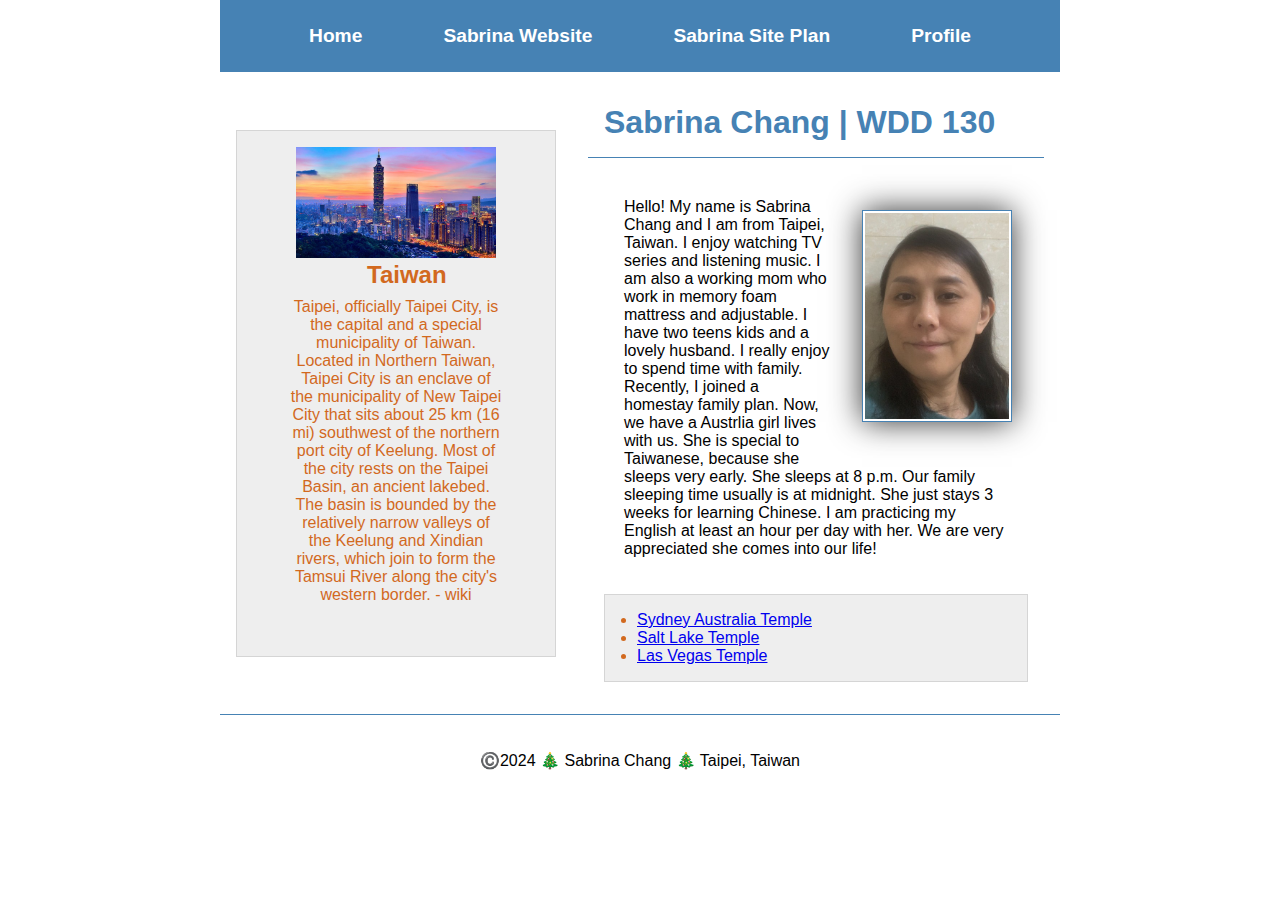
<file: index.html>
<!--22nd January 2024 -->
<!DOCTYPE html>
<html lang="en-US">
    <head>
        <meta charset="utf-8">
        <meta name="viewport" content="width=device-width, initial-scale=1.0">
        <title> Sabrina Chang | WDD 130 </title>
        <meta name="description" content="Sabrina Chang's BYU-Idaho WDD 130 course home page">
        <meta name="author" content="Sabrina Chang">

        <link rel="stylesheet" href="styles/styles.css">
        <link rel="preconnect" href="https://fonts.googleapis.com">
<link rel="preconnect" href="https://fonts.gstatic.com" crossorigin>
<link href="https://fonts.googleapis.com/css2?family=Roboto&display=swap" rel="stylesheet">
    </head>

    <body>
        <header>
            <nav>
                <a href="#">Home</a>
                <a href="wwr/">Sabrina Website</a>
                <a href="wwr/site-plan-sabrina.html">Sabrina Site Plan</a>
                <a href="www.linkedin.com/in/yahui-zhang-069589174">Profile</a>
            </nav>
        </header>
        <div class="grid">
            <main>
                <h1>Sabrina Chang | WDD 130</h1>
                <img src="images/profile.jpg" alt="Hello, My name is Sabrina Chang" width="200">
                <p>Hello! My name is Sabrina Chang and I am from Taipei, Taiwan.
                    I enjoy watching TV series and listening music.
                    I am also a working mom who work in memory foam mattress and adjustable.
                    I have two teens kids and a lovely husband.  I really enjoy to spend time with family.
                    Recently, I joined a homestay family plan.  Now, we have a Austrlia girl lives with us.
                    She is special to Taiwanese, because she sleeps very early.  She sleeps at 8 p.m.
                    Our family sleeping time usually is at midnight.  She just stays 3 weeks for learning Chinese.
                    I am practicing my English at least an hour per day with her.
                    We are very appreciated she comes into our life!
                </p>
                <ul class="box indent">
                    <li><a href="https://www.churchofjesuschrist.org/temples/details/sydney-australia-temple" target="_blank">Sydney Australia Temple</a></li>
                    <li><a href="https://www.churchofjesuschrist.org/temples/details/salt-lake-temple" target="_blank">Salt Lake Temple</a></li>
                    <li><a href="https://www.churchofjesuschrist.org/temples/details/las-vegas-nevada-temple" target="_blank">Las Vegas Temple</a></li>
                </ul>
            </main>
            <aside class="box">
                <h2>Taiwan</h2>
                <img src="images/Taipei.jpg" alt="Taipei, Taiwan">
                <p>Taipei, officially Taipei City, is the capital and a special municipality of Taiwan. Located in Northern Taiwan, Taipei City is an enclave of the municipality of New Taipei City that sits about 25 km (16 mi) southwest of the northern port city of Keelung. Most of the city rests on the Taipei Basin, an ancient lakebed. The basin is bounded by the relatively narrow valleys of the Keelung and Xindian rivers, which join to form the Tamsui River along the city's western border. - wiki</p>
            </aside>
        </div>
        <footer>
            <p>©️2024 🎄 Sabrina Chang 🎄 Taipei, Taiwan</p>
        </footer>
    </body>
</html>
</file>
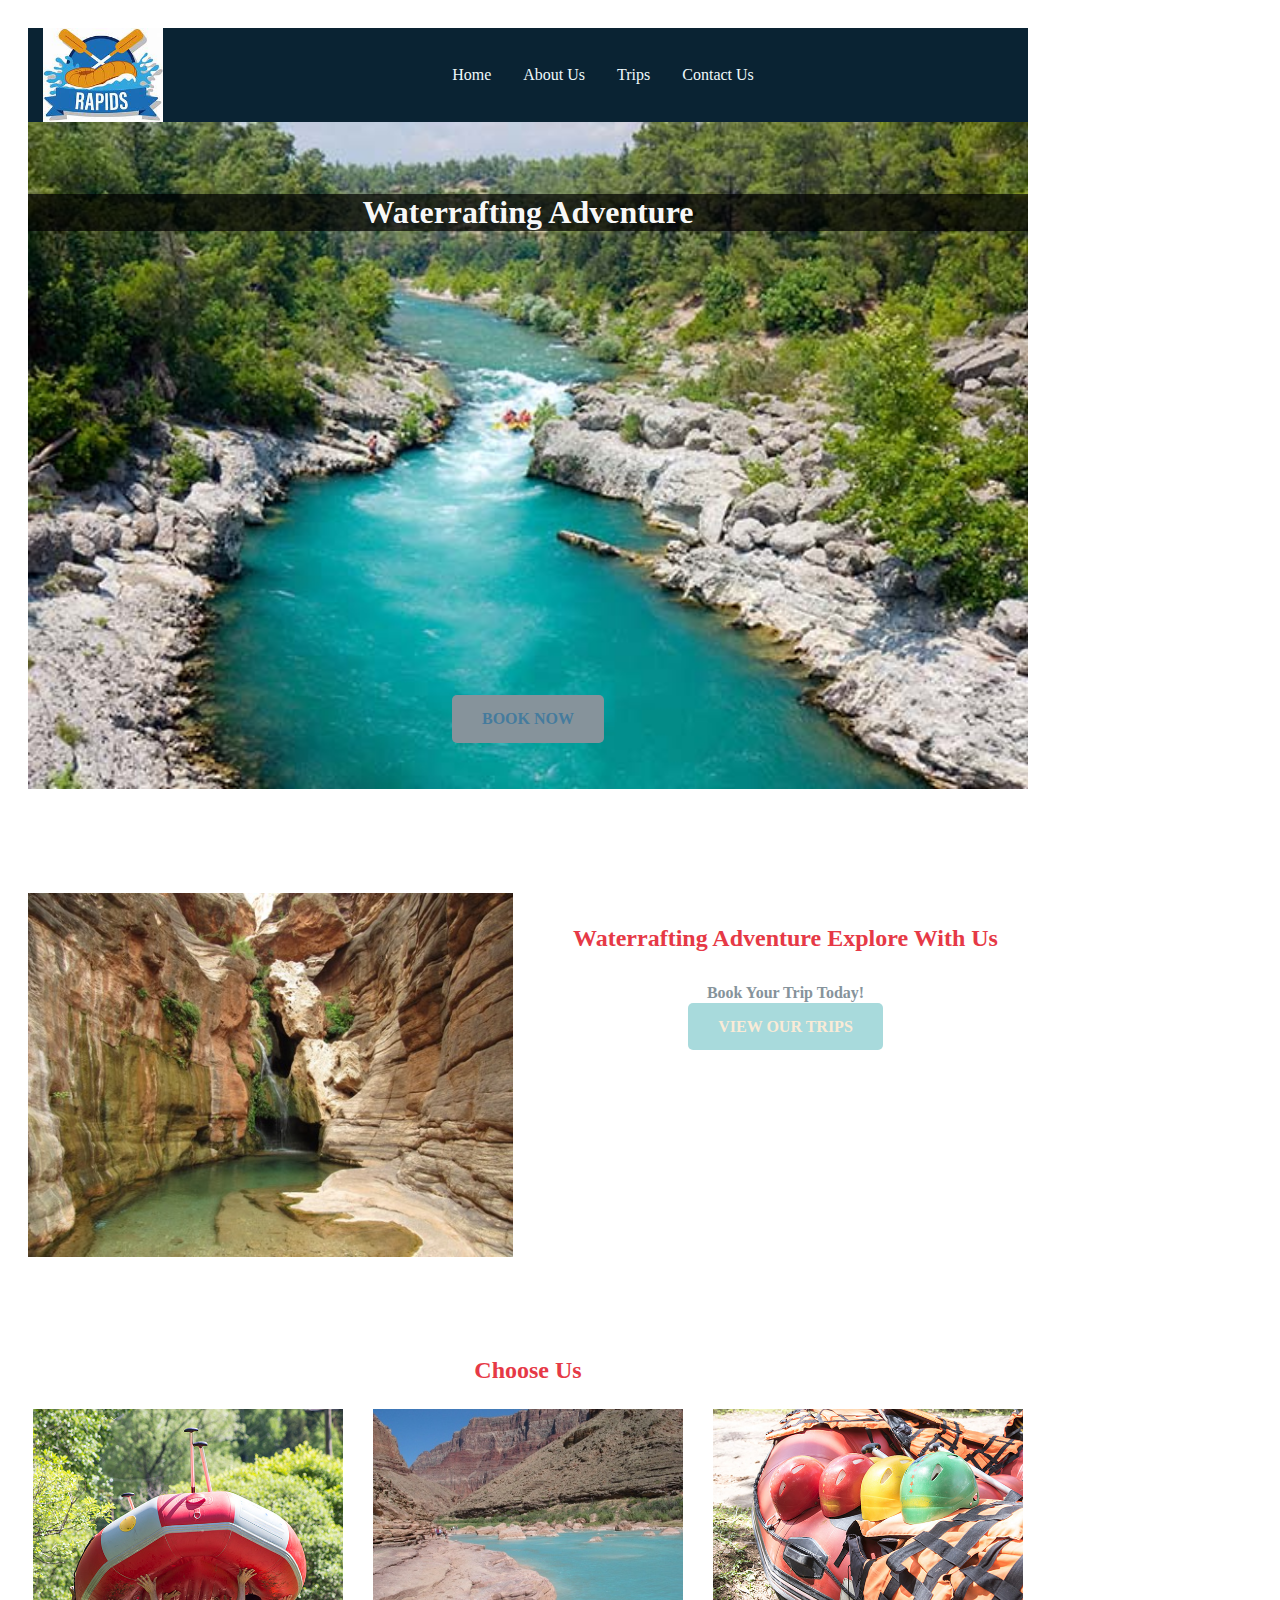
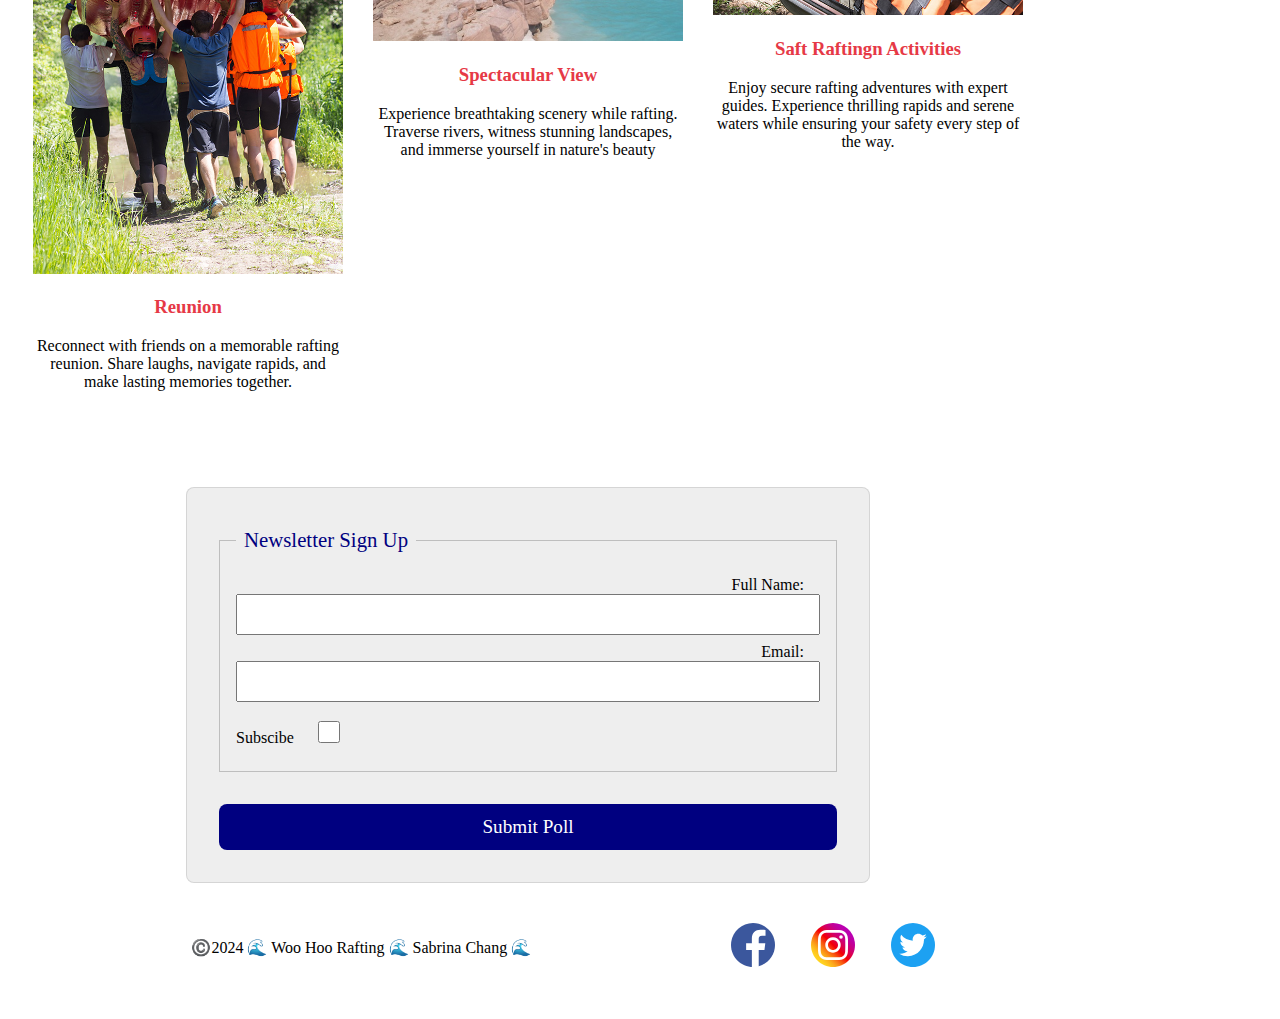
<file: wwr/index.html>
<!DOCTYPE html>
<html lang="en-US">
<head>
    <meta charset="UTF-8">
    <meta name="viewport" content="width=device-width, initial-scale=1.0">
    <title>Rafting Site Plan - Home page</title>
    <meta name="description" content="Waterrafting Adventure">
    <meta name="author" content="Sabrina Chang">
    <link rel="stylesheet" href="styles/rafting.css">
</head>
<body>
    <header>
        <img src="images/RaftingLogos.jpeg" alt="Rafting Site Logo">
        <nav>
            <a href="index.html">Home</a>
            <a href="about.html">About Us</a>
            <a href="trips.html">Trips</a>
            <a href="contact.html">Contact Us</a>
        </nav>
    </header>
    <main>
        <div class="hero">
            <img src="images/trip-main.jpeg" alt="Waterrafting Adventure">
            <h1>Waterrafting Adventure</h1>
            <a href="contact.html" target="_blank" class="hero-button">BOOK NOW</a>
        </div>
        <session class="home">
            <img src="images/hometrip.jpeg" alt="Enjoy the water rafting adventure">
        <div>
            <h2>Waterrafting Adventure Explore With Us</h2>
            <h3>Book Your Trip Today!</h3>
            <a href="trips.html" target="_blank" class="home-button">VIEW OUR TRIPS</a>
        </div>
        </session>
        <section class="happy-employees">
            <h2>Choose Us</h2>
            <figure>
            <img src="images/reunion.jpeg" alt="get together for reunion">
            <figcaption>
            <h3>Reunion</h3>
            <p>Reconnect with friends on a memorable rafting reunion.
                Share laughs, navigate rapids, and make lasting memories together.</p>
            </figcaption>    
            </figure>
            <figure>
            <img src="images/spectacular.jpeg" alt="spectacular view">
            <figcaption>
            <h3>Spectacular View</h3>
            <p>Experience breathtaking scenery while rafting.
                Traverse rivers, witness stunning landscapes, and immerse yourself in nature's beauty</p>
            </figcaption>    
            </figure>
            <figure>
            <img src="images/saftrafting.jpeg" alt="saft rafting">
            <figcaption>
            <h3>Saft Raftingn Activities</h3>
            <p>Enjoy secure rafting adventures with expert guides.
                  Experience thrilling rapids and serene waters while ensuring your safety every step of the way.</p>
            </figcaption>    
            </figure>
        </section>
        <form>
            <fieldset>
                <legend>Newsletter Sign Up</legend>
                <div class="form-item">
                <label for="fullname">Full Name:</label>
                <input type="text" id="fullname" name="fullname">
                </div>
                <div class="form-item">
                <label for="email">Email:</label>
                <input type="email" id="email" name="email">
                </div>
                <div class="column1">
                <label for="newsletter">Subscibe</label>
                <input type="checkbox" id="newsletter" name="newsletter">
                </div>
            </fieldset>
            <button type="submit">Submit Poll</button>
        </form>
    </main>
    <footer>
        <p>©️2024 🌊 Woo Hoo Rafting 🌊 Sabrina Chang 🌊</p>
        <nav class="sociallinks">
            <a href="https://www.facebook.com/"> <img src="images/facebook.svg" alt="Facebook"></a>
            <a href="https://www.instagram.com/"> <img src="images/instagram.svg" alt="Instagram"></a>
            <a href="https://www.twitter.com"> <img src="images/twitter.svg" alt="Twitter"></a>
        </nav>
    </footer>
</body>
</html>
</file>
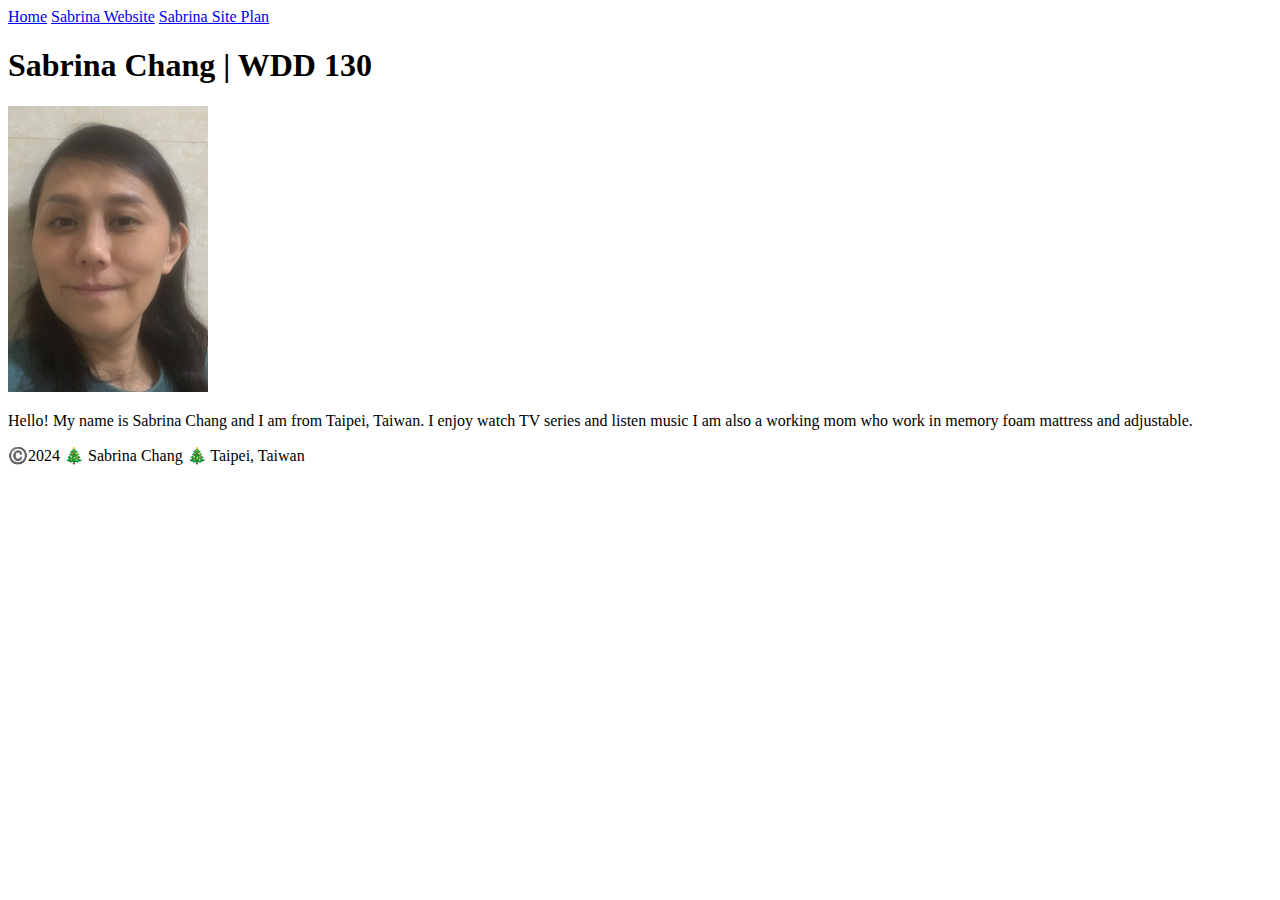
<file: myhomepage.index.html>
<!DOCTYPE html>
<html lang="en-US">
    <head>
        <meta charset="utf-8">
        <meta name="viewport" content="width=device-width, initial-scale=1.0">
        <title> Sabrina Chang | WDD 130 </title>
    </head>
    <body>
        <header>
            <nav>
                <a href="#">Home</a>
                <a href="wwr/">Sabrina Website</a>
                <a href="wwr/site-plan-sabrina.html">Sabrina Site Plan</a>
            </nav>
        </header>
        <main>
            <h1>Sabrina Chang | WDD 130</h1>
            <img src="images/profile.jpg" alt="Hello, My name is Sabrina Chang" width="200">
            <p>Hello! My name is Sabrina Chang and I am from Taipei, Taiwan.  I enjoy watch TV series and listen music
                I am also a working mom who work in memory foam mattress and adjustable.
            </p>
        </main>
        <footer>
            <p>©️2024 🎄 Sabrina Chang 🎄 Taipei, Taiwan</p>
        </footer>
    </body>
</html>
</file>
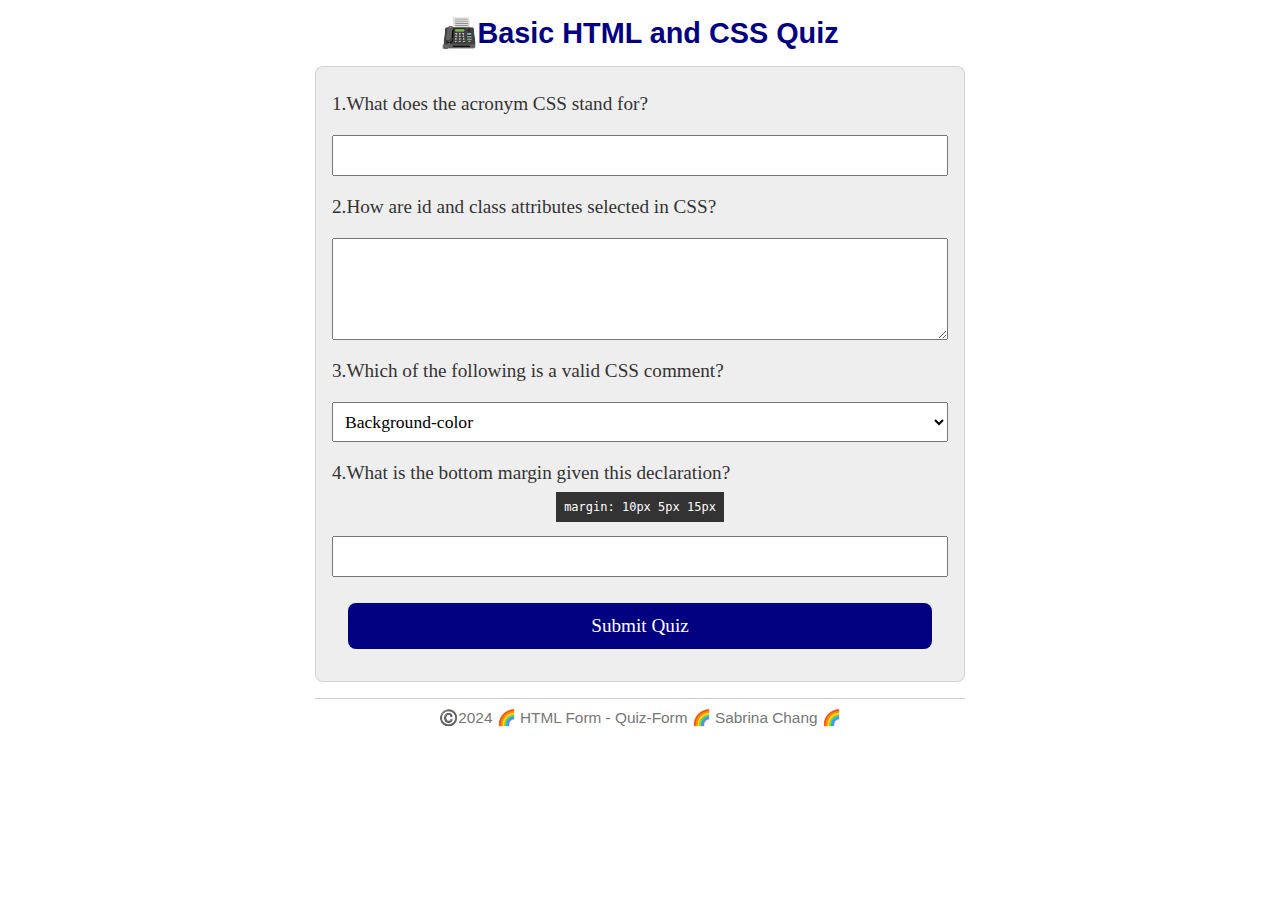
<file: quiz.html>
<!DOCTYPE html>
<html lang="en">
<head>
    <meta charset="UTF-8">
    <meta name="viewport" content="width=device-width, initial-scale=1.0">
    <title>WDD 130 | HTML-User Poll</title>
    <meta name="description" content="Quiz-Form">
    <meta name="author" content="Sabrina Chang">
    <link rel="stylesheet" href="styles/quiz.css">
</head>
<body>
<header>
    <h1>📠Basic HTML and CSS Quiz</h1>
</header>
<main>
    <form>
        <div class="form-item">
        <label for="q1">1.What does the acronym CSS stand for?</label> 
        <input type="text" id="q1" name="q1">
        </div>
        <div class="form-item">
        <label for="q2">2.How are id and class attributes selected in CSS?</label> 
        <textarea id="q2" name="q2" rows="4"></textarea>
        </div>
        <div class="form-item">
        <label for="q3">3.Which of the following is a valid CSS comment?</label>
        <select id="q3" name="q3">
            <option value="background-color">Background-color</option>
            <option value="padding">Padding</option>
            <option value="color">Color</option>
        </select>
        </div>
        <div class="form-item">
        <label for="q4">4.What is the bottom margin given this declaration?</label>
        <p><code>margin: 10px 5px 15px</code></p>
        <input type="number" id="q4" name="q4">
        </div>
        <button type="submit">Submit Quiz</button>
    </form>
</main>
<footer>
    <p>©️2024 🌈 HTML Form - Quiz-Form 🌈 Sabrina Chang 🌈</p>
</footer>
</body>
</html>
</file>
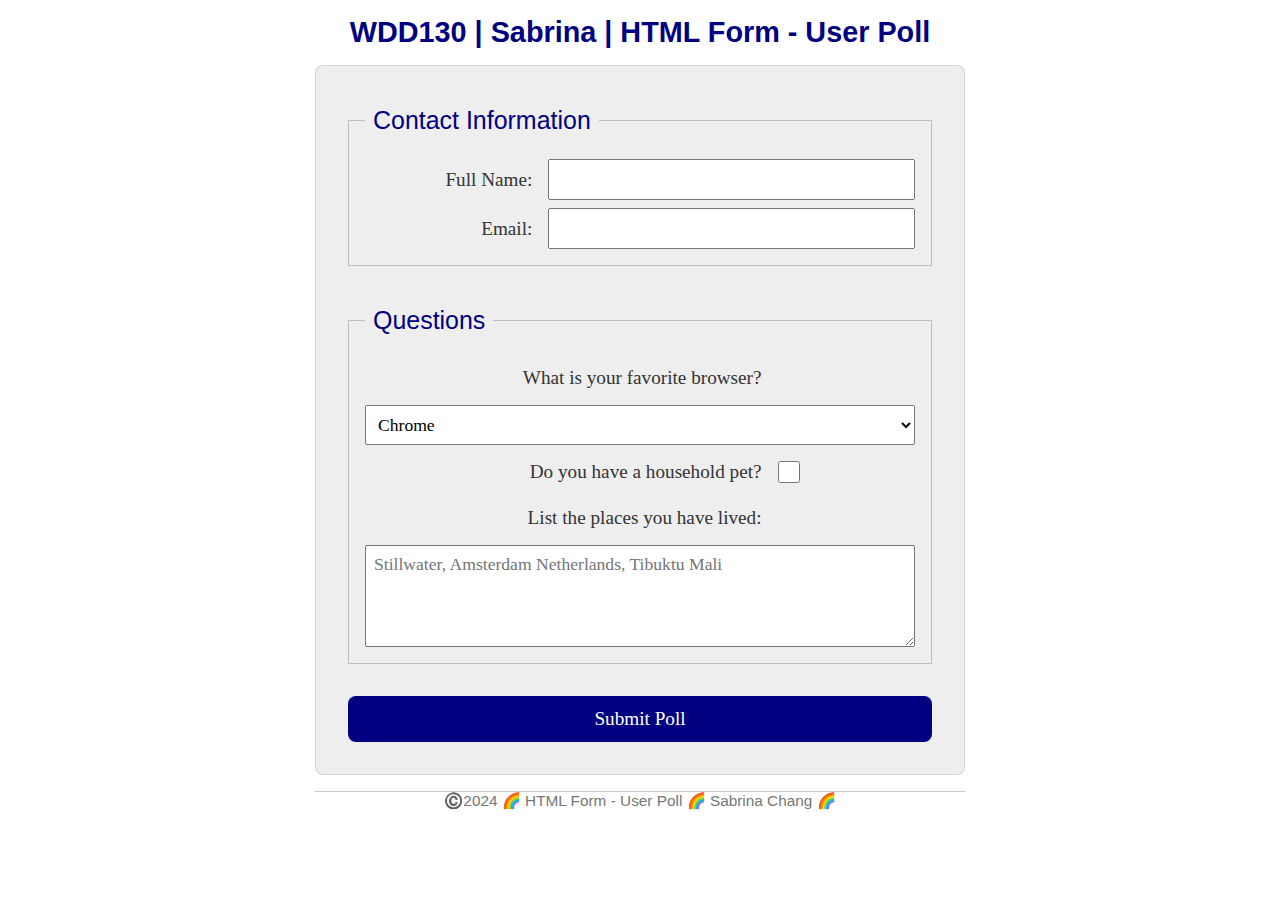
<file: week05/poll-form.html>
<!DOCTYPE html>
<html lang="en">
<head>
    <meta charset="UTF-8">
    <meta name="viewport" content="width=device-width, initial-scale=1.0">
    <title>WDD 130 | HTML-User Poll</title>
    <meta name="description" content="Poll-form">
    <meta name="author" content="Sabrina Chang">
    <link rel="stylesheet" href="styles/poll-form.css">
</head>
<body>
<header>
    <h1>WDD130 | Sabrina | HTML Form - User Poll</h1>
</header>
<main>
    <form>
        <fieldset>
            <legend>Contact Information</legend>
            <div class="form-item column2">
            <label for="fullname">Full Name:</label>
            <input type="text" id="fullname" name="fullname">
            </div>
            <div class="form-item column2">
            <label for="email">Email:</label>
            <input type="email" id="useremail" name="useremail">
            </div>
        </fieldset>
        <fieldset>
            <legend>Questions</legend>
            <div class="form-item column1">
            <label for="browser">What is your favorite browser?</label>
            </div>
            <select id="browser" name="browser">
                <option value="chrome">Chrome</option>
                <option value="firefox">Firefox</option>
                <option value="safari">Safari</option>
            </select>
            <div class="form-item column1">
            <label for="pet">Do you have a household pet?</label>
            <input type="checkbox" id="pet" name="pet">
            </div>
            <div class="form-item column1">
            <label for="feedback">List the places you have lived: </label>
            </div>
            <textarea id="feedback" name="feedback" rows="4" placeholder="Stillwater, Amsterdam Netherlands, Tibuktu Mali"></textarea>
        </fieldset>
        <button type="submit">Submit Poll</button>
    </form>
</main>
<footer>
    <p>©️2024 🌈 HTML Form - User Poll 🌈 Sabrina Chang 🌈</p>
</footer>
</body>
</html>
</file>
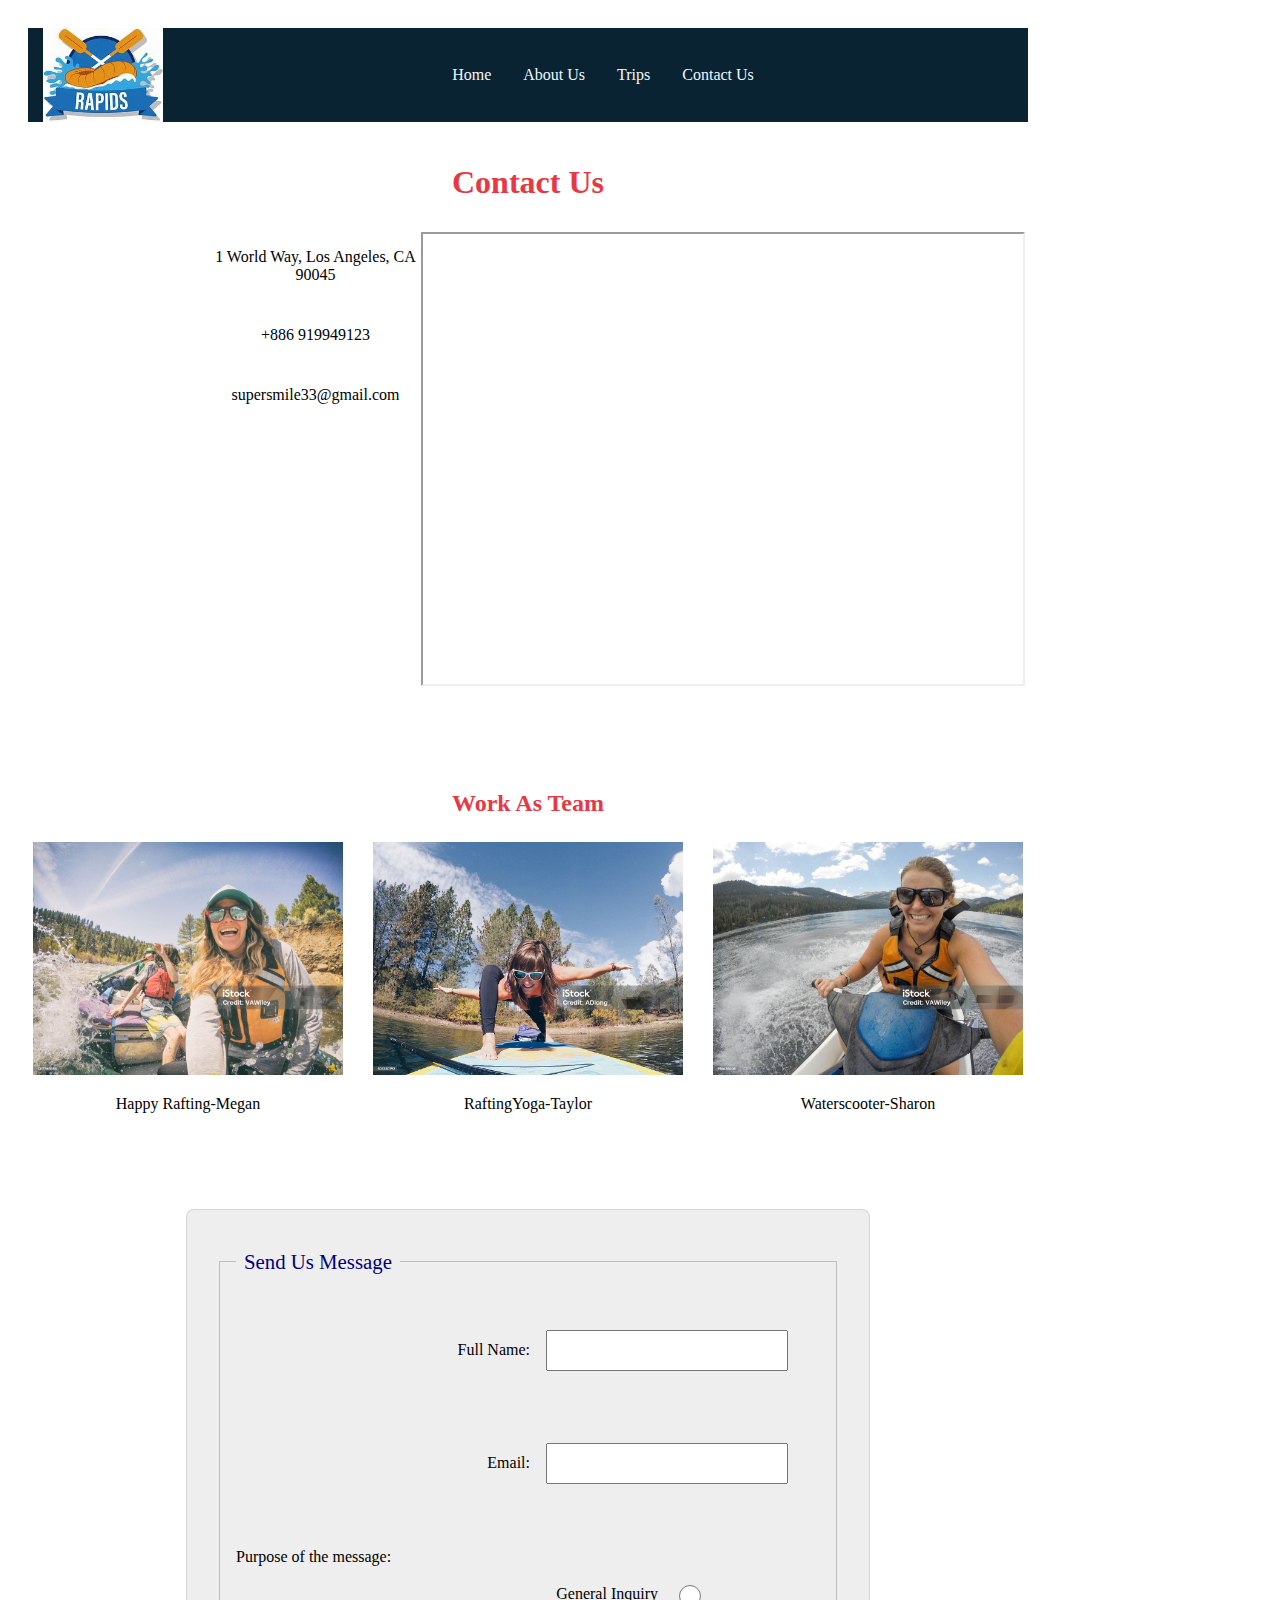
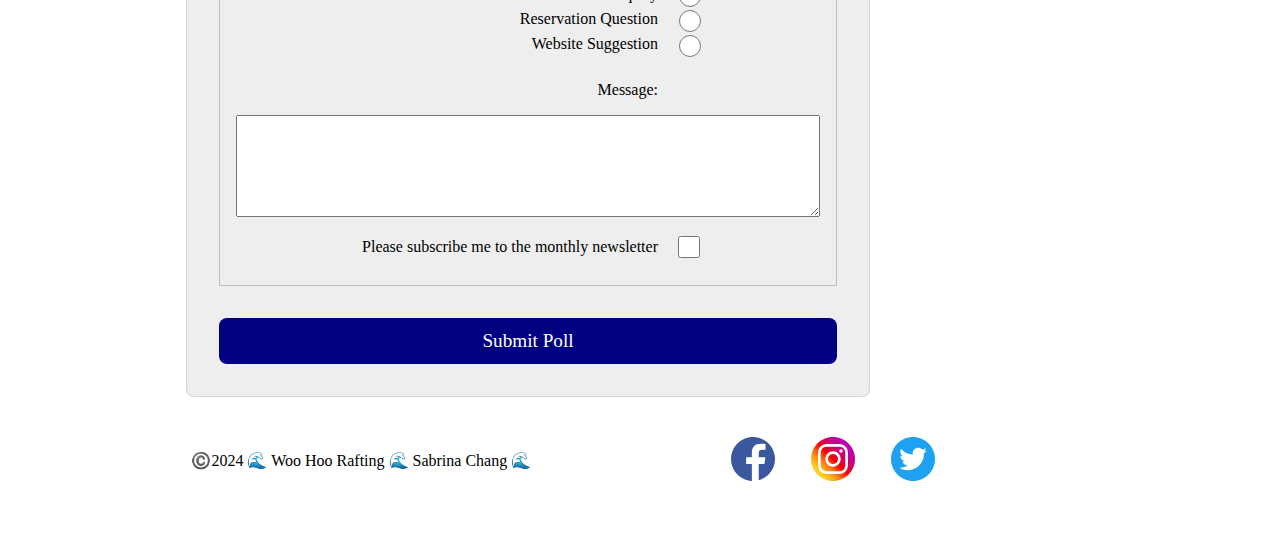
<file: wwr/contact.html>
<!DOCTYPE html>
<html lang="en-US">
<head>
    <meta charset="UTF-8">
    <meta name="viewport" content="width=device-width, initial-scale=1.0">
    <title>Rafting Site Plan - Contact US</title>
    <meta name="description" content="Contact us is serving customer each question ">
    <meta name="author" content="Sabrina Chang">
    <link rel="stylesheet" href="styles/rafting.css">
</head>
<body>
    <header>
        <img src="images/RaftingLogos.jpeg" alt="Rafting Site Logo">
        <nav>
            <a href="index.html">Home</a>
            <a href="about.html">About Us</a>
            <a href="trips.html">Trips</a>
            <a href="contact.html">Contact Us</a>
        </nav>
    </header>
    <main>
        <section class="history">
            <h1>Contact Us</h1>
            <P class="contact">1 World Way, Los Angeles, CA 90045</P>
            <P class="contact">+886 919949123</P>
            <P class="contact">supersmile33@gmail.com</P>
        <div class="map"><iframe src="https://www.google.com/maps/embed?pb=!1m18!1m12!1m3!1d3309.9566065073896!2d-118.4063074248139!3d33.94224417319862!2m3!1f0!2f0!3f0!3m2!1i1024!2i768!4f13.1!3m3!1m2!1s0x80c2b0d213b24fb5%3A0x77a87b57698badf1!2z5rSb5p2J56Ov5ZyL6Zqb5qmf5aC0!5e0!3m2!1szh-TW!2stw!4v1707503928708!5m2!1szh-TW!2stw" width="600" height="450" allowfullscreen="" loading="lazy" referrerpolicy="no-referrer-when-downgrade"></iframe>
        </div>
        </section>
        <section class="happy-employees">
            <h2>Work As Team</h2>
            <figure>
                <img src="images/happyRafting-Megan.jpg" alt="happyRafting-Megan">
                <p>Happy Rafting-Megan</p>
            </figure>
            <figure>
                <img src="images/raftingYoga-Taylor.jpg" alt="raftingYoga-Taylor">
                <p>RaftingYoga-Taylor</p>
            </figure>
            <figure>
                <img src="images/waterscooter-Sharon.jpg" alt="waterscooter-Sharon">
                <p>Waterscooter-Sharon</p>
            </figure>
        </section>
        <form>
            <fieldset>
                <legend>Send Us Message</legend>
                <div class="form-item column2">
                <label for="fullname">Full Name:</label>
                <input type="text" id="fullname" name="fullname">
                </div>
                <div class="form-item column2">
                <label for="email">Email:</label>
                <input type="email" id="email" name="email">
                </div>
                <div class="form-item column1">
                <p>Purpose of the message:</p>
                <br>
                <label for="option1">General Inquiry</label>
                <input type="radio" id="option1" name="purpose">
                <label for="option2">Reservation Question</label>
                <input type="radio" id="option2" name="purpose">
                <label for="option3">Website Suggestion</label>
                <input type="radio" id="option3" name="purpose">
                </div>
                <div class="form-item column1">
                <label for="message">Message:</label>
                </div>
                <textarea id="message" name="message" rows="4"></textarea>
                <div class="form-item column1">
                    <label for="subscribe">Please subscribe me to the monthly newsletter</label>
                    <input type="checkbox" id="subscribe" name="subscribe">
                </div>
            </fieldset>
            <button type="submit">Submit Poll</button>
        </form>
    </main>
    <footer>
        <p>©️2024 🌊 Woo Hoo Rafting 🌊 Sabrina Chang 🌊</p>
        <nav class="sociallinks">
            <a href="https://www.facebook.com/"> <img src="images/facebook.svg" alt="Facebook"></a>
            <a href="https://www.instagram.com/"> <img src="images/instagram.svg" alt="Instagram"></a>
            <a href="https://www.twitter.com"> <img src="images/twitter.svg" alt="Twitter"></a>
        </nav>
    </footer>
</body>
</html>
</file>
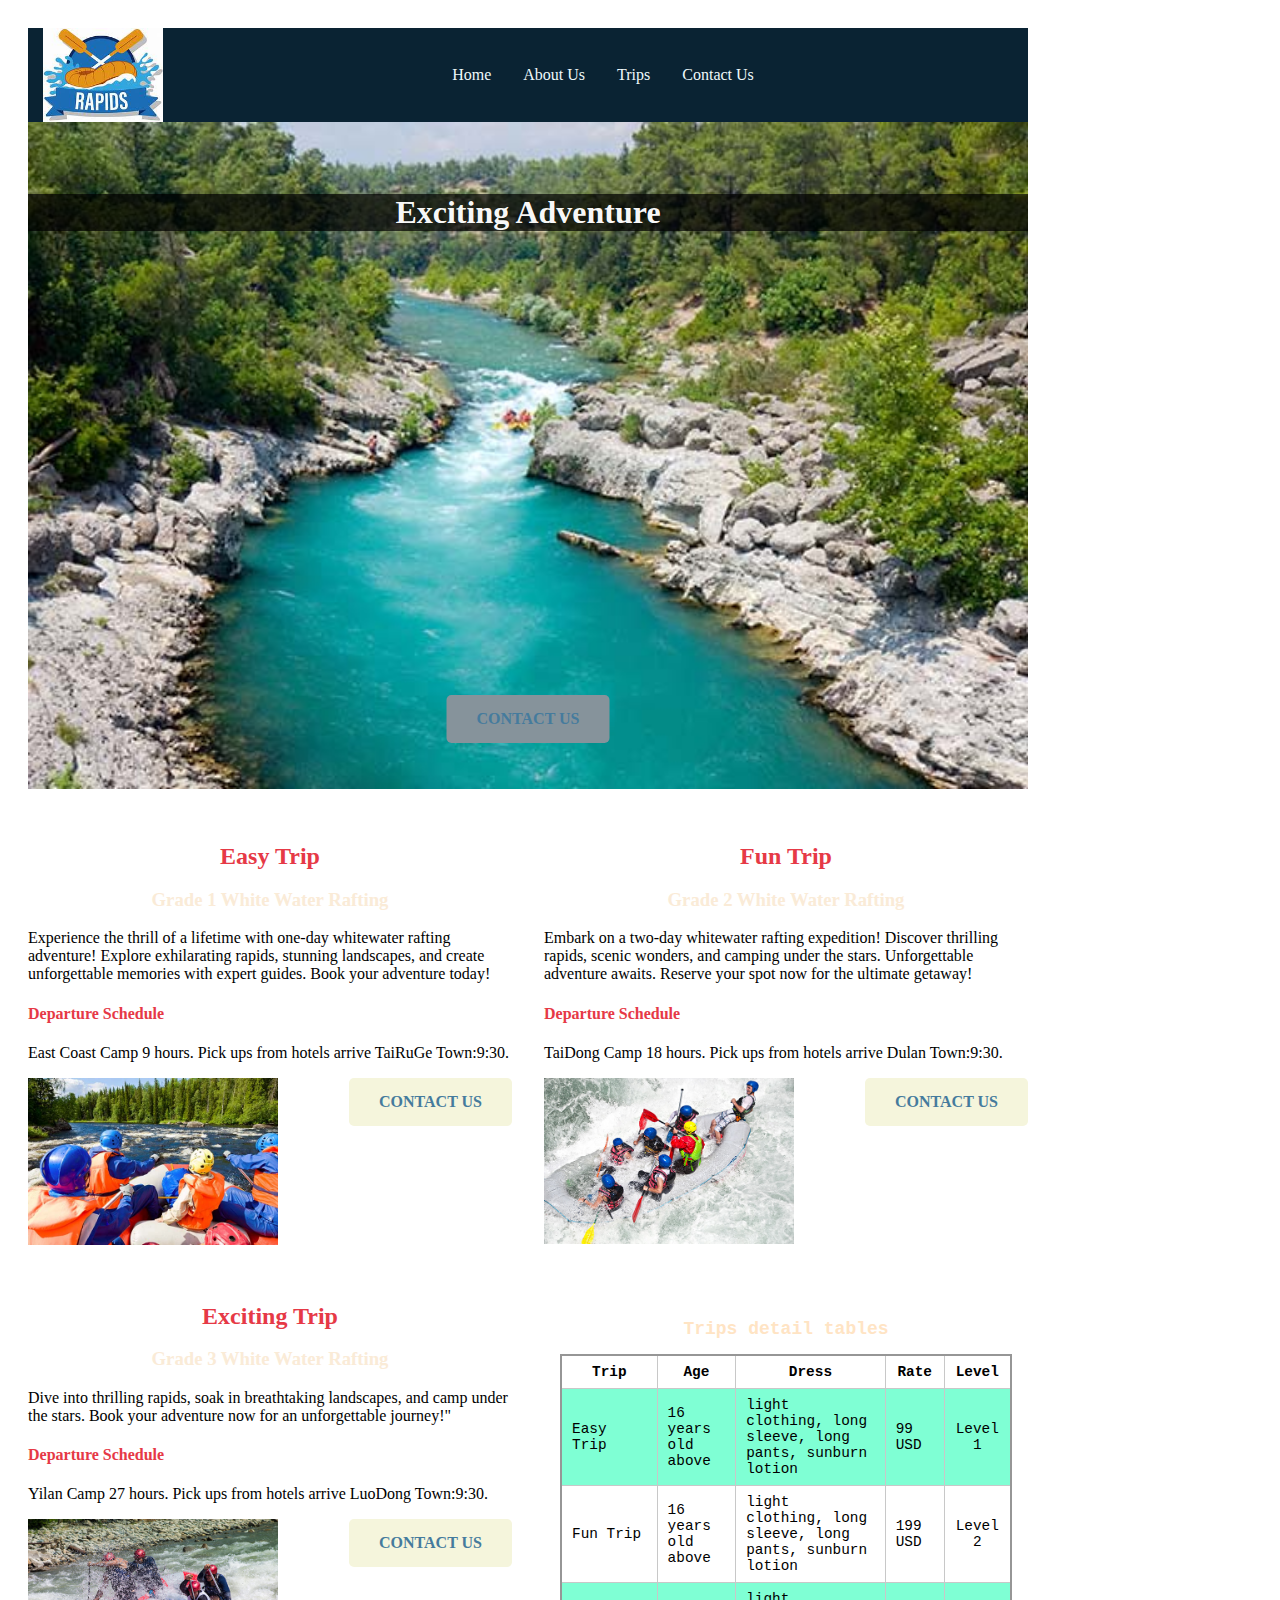
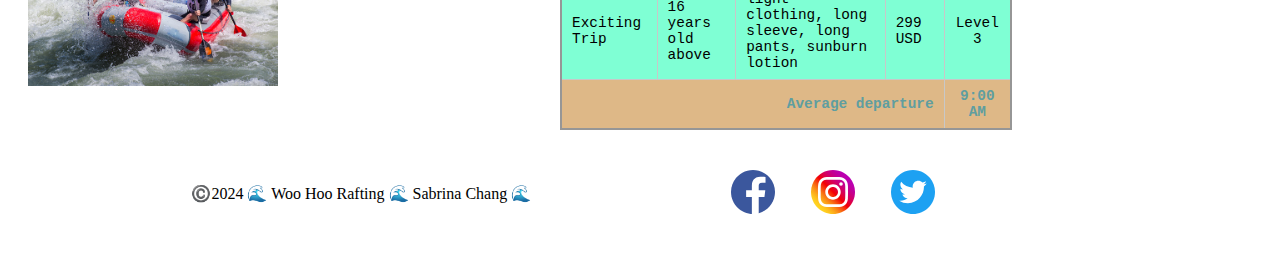
<file: wwr/trips.html>
<!DOCTYPE html>
<html lang="en-US">
<head>
    <meta charset="UTF-8">
    <meta name="viewport" content="width=device-width, initial-scale=1.0">
    <title>Rafting Site Plan - Trips</title>
    <meta name="description" content="Enjoy your waterrafting adventure">
    <meta name="author" content="Sabrina Chang">
    <link rel="stylesheet" href="styles/rafting.css">
</head>
<body>
    <header>
        <img src="images/RaftingLogos.jpeg" alt="Rafting Site Logo">
        <nav>
            <a href="index.html">Home</a>
            <a href="about.html">About Us</a>
            <a href="trips.html">Trips</a>
            <a href="contact.html">Contact Us</a>
        </nav>
    </header>
    <main>
        <div class="hero">
            <img src="images/trip-main.jpeg" alt="exciting adventure">
            <h1>Exciting Adventure</h1>
            <a href="contact.html" target="_blank" class="hero-button">CONTACT US</a>
        </div>
        <section class="trips">
            <div class="column 2">
            <h2>Easy Trip</h2>
            <h3>Grade 1 White Water Rafting</h3>
            <p>Experience the thrill of a lifetime with one-day whitewater rafting adventure!
                Explore exhilarating rapids, stunning landscapes, and create unforgettable memories with expert guides.
                Book your adventure today!</p>
            <h4>Departure Schedule</h4>    
            <p>East Coast Camp 9 hours. Pick ups from hotels arrive TaiRuGe Town:9:30.</p>
            <img src="images/trip1.jpeg" alt="easy trip">
            <a href="contact.html" target="_blank" class="trips-button">CONTACT US</a>
            </div>
            <div class="column 2">
                <h2>Fun Trip</h2>
                <h3>Grade 2 White Water Rafting</h3>
                <p>Embark on a two-day whitewater rafting expedition! Discover thrilling rapids, scenic wonders, and camping under the stars.
                    Unforgettable adventure awaits. Reserve your spot now for the ultimate getaway!</p>
                <h4>Departure Schedule</h4>    
                <p>TaiDong Camp 18 hours. Pick ups from hotels arrive Dulan Town:9:30.</p>
                <img src="images/trip2.jpeg" alt="fun trip">
                <a href="contact.html" target="_blank" class="trips-button">CONTACT US</a>
            </div>
            <div class="column 2">
                <h2>Exciting Trip</h2>
                <h3>Grade 3 White Water Rafting</h3>
                <p>Dive into thrilling rapids, soak in breathtaking landscapes, and camp under the stars.
                    Book your adventure now for an unforgettable journey!"</p>
                <h4>Departure Schedule</h4>    
                <p>Yilan Camp 27 hours. Pick ups from hotels arrive LuoDong Town:9:30.</p>
                <img src="images/trips3.jpeg" alt="exciting trip">
                <a href="contact.html" target="_blank" class="trips-button">CONTACT US</a>
            </div>

        <table>
            <caption>Trips detail tables</caption>
            <tr>
                <th>Trip</th>
                <th>Age</th>
                <th>Dress</th>
                <th>Rate</th>
                <th>Level</th>
            </tr>
            <tr>
                <td>Easy Trip</td>
                <td>16 years old above</td>
                <td>light clothing, long sleeve, long pants, sunburn lotion</td>
                <td>99 USD</td>
                <td>Level 1</td>
            </tr>
            <tr>
                <td>Fun Trip</td>
                <td>16 years old above</td>
                <td>light clothing, long sleeve, long pants, sunburn lotion</td>
                <td>199 USD</td>
                <td>Level 2</td>
            </tr>
            <tr>
                <td>Exciting Trip</td>
                <td>16 years old above</td>
                <td>light clothing, long sleeve, long pants, sunburn lotion</td>
                <td>299 USD</td>
                <td>Level 3</td>
            </tr>
            <tfoot>
                <tr>
                    <th scope="row" colspan="4">Average departure</th>
                    <td>9:00 AM</td>
                </tr>
            </tfoot>
        </table>
        </section>
    </main>
    <footer>
        <p>©️2024 🌊 Woo Hoo Rafting 🌊 Sabrina Chang 🌊</p>
        <nav class="sociallinks">
            <a href="https://www.facebook.com/"> <img src="images/facebook.svg" alt="Facebook"></a>
            <a href="https://www.instagram.com/"> <img src="images/instagram.svg" alt="Instagram"></a>
            <a href="https://www.twitter.com"> <img src="images/twitter.svg" alt="Twitter"></a>
        </nav>
    </footer>
</body>
</html>
</file>
<file: styles/styles.css>
*{
    margin: 0;
    padding: 0;
    box-sizing: border-box; 
}

body {
    font-size: 16px;
    font-family: Reboto, Arial, sans-serif;

}

nav {
    background-color: steelblue;
    padding: 1rem;
    display: flex;
    justify-content: space-evenly;
    align-items: center;
}

nav a {
    display: block;
    padding: 0.5rem;
    text-decoration: none;
    font-size: 1.2rem;
    font-weight: 900;
    color: white;
}

h1 {
    color: steelblue;
    padding: 1rem;
    border-bottom: 1px solid steelblue;
    margin-bottom: 20px;
}

main {
    margin: 1rem;
    grid-column: 2/3;
}

main img {
    width: 150px;
    height: auto;
    border: 1px solid steelblue;
    padding: 2px;
    box-shadow: 0 0 30px #333;
    float: right;
    margin: 2rem;
}

p{
    margin: 1rem;
    padding: 20px;
}

aside{
    width: 20rem;
    text-align: center;
    position: relative;
    grid-row: 1/2;
}

aside img{
    width: 200px;
    height: auto;
}

aside h2 {
    position: absolute;
    top: 130px;
    left: 130px;
}

footer{
    margin-top: 15px;
    border-top: 1px solid steelblue;
    text-align: center;
}

header, .grid, footer {
    max-width: 840px;
    margin: 0 auto;
    /* margin-top: 1em; */
    border-top: 1px solid steelblue;

}
/* Class Selectors */
.box {
    margin: 1rem;
    border: 1px solid rgba(0,0,0,0.1);
    padding: 1rem;
    background-color: #eee;
    color:chocolate
}

.indent {
    padding-left: 2rem;
}
.grid{
    display: grid;
    align-items: center;
}
</file>
<file: wwr/styles/rafting.css>
:root {
    --primary-color: #E63946;
    --secondary-color: #FAFAEE;
    --accent1-color: #A8DADC;
    --accent2-color: #457B9D;
    --heading-font: 'KalamLight 300', serif;
    --paragraph-font: 'KalamBold 700',serif;
    --nav-background-color: #86939b;
    --nav-link-color:#A8DADC;
    --nav-hover-link-color: #A8DADC;
    --nav-hover-background-color: #457B9D;
}
body {
    max-width : 1000px;
    padding : 20px;
    }
    h1, h2, h3, h4, h5, h6 {
    color : var(--primary-color);
    }
    .hero {
    position : relative;
    }
    .hero img {
    width : 100%;
    height : auto;
    }
    .hero article {
    position : absolute;
    top : 150px;
    left : 50px;
    right : 50px;
    background-color : rgb(10, 35, 51, 0.9);
    }
    .hero h1 {
    position : absolute;
    top : 50px;
    background-color : rgb(0, 0, 0, 0.7);
    width : 100%;
    color : rgb(255, 255, 255, 0.99);
    text-align : center;
    }
    .hero article p {
    color : rgb(255, 255, 255, 0.8);
    padding : 25px;
    }
    .hero article img {
    float : right;
    width : 300px;
    padding : 0 0 0 40px;
    }
    .hero-button{
        position:absolute;
        bottom: 50px;
        left: 50%;
        transform: translateX(-50%);
        padding: 15px 30px;
        background-color:#86939b;
        color:#457B9D;
        text-decoration: none;
        border-radius: 5px;
        transition: background-color 0.3s;
        font-weight:550;
    }
    .hero-button:hover{
        background-color:aqua;
    }
    header {
    display : grid;
    grid-template-columns : 150px 1fr;
    justify-items : center;
    align-items : center;
    background-color : #0A2333;
    }
    header img {
    width : 80%;
    height : auto;
    }
    header nav {
    display : flex;
    justify-content : space-evenly;
    }
    nav a {
    color : #EFF9FB;
    text-decoration : none;
    padding : 1em;
    }
    nav a:hover {
    color : #0A2333;
    background-color : #EFF9FB;
    }
    .history {
    display : grid;
    grid-template-columns : repeat(12,1fr);
    margin-top : 20px;
    justify-items : center;
    gap : 10px 20px;
    }
    .history h1 {
    grid-column : 1 / -1;
    text-align : center;
    }
    .history h2 {
    grid-column : 1 / -1;
    text-align : center;
    }
    .history img {
    width : 100%;
    height : auto;
    grid-column : 6 / 8;
    align-self : center;
    }
    .left {
    grid-column : 1 / 6;
    padding : 20px;
    }
    .right {
    grid-column : 8 / 13;
    padding : 20px;
    align-items : center;
    }
    .map {
    grid-column : 6 / 9;
    grid-row : 2 / 6;
    max-width : 300px;
    }
    .contact {
    grid-column : 3 / 6;
    text-align : center;
    padding : 0;
    }
    .adventure {
    display : grid;
    grid-template-columns : repeat(5,1fr);
    margin-top : 20px;
    justify-items : center;
    width : 100%;
    gap : 20px;
    }
    .adventure h2 {
    grid-column : 1 / 6;
    }
    .adventure figure img {
    max-width : 100%;
    height : auto;
    }
    .adventure figure {
    text-align : center;
    margin : 0;
    text-align : center;
    }
    figure {
    display : block;
    margin-block-start : 2em;
    margin-block-end : 1em;
    margin-inline-start : 40px;
    margin-inline-end : 40px;
    }
    .happy-employees {
    display : grid;
    grid-template-columns : repeat(3,1fr);
    margin-top : 20px;
    justify-items : center;
    width : 100%;
    gap : 20px;
    text-align : center;
    }
    .happy-employees h2 {
    grid-column : 1 / 4;
    margin-bottom : 0;
    margin-top : 80px;
    }
    .happy-employees figure img {
    max-width : 100%;
    height : auto;
    }
    .happy-employees figure {
    display : block;
    margin : 5px 5px 80px 5px;
    }
    footer {
    display : grid;
    grid-template-columns : 2fr 1fr;
    margin-top : 20px;
    justify-items : center;
    align-items : center;
    }
    .sociallinks {
    justify-items : end;
    padding : 20px;
    }
    .sociallinks a, .sociallinks a:hover {
    background-color : unset;
    text-decoration : none;
    }
    .sociallinks a img {
    width : 15%;
    }
    .sociallinks2 {
    justify-items : end;
    padding : 15px;
    }
    .sociallinks2 a img {
    width : 15%;
    }
form{
    width:650px;
    margin: 0 auto;
    padding:1rem;
    border: 1px solid rgba(0,0,0,0.1);
    border-radius: 0.5rem;
    background-color: #eee;
    display:grid;
}
fieldset{
    display:grid;
    grid-gap:0.5rem;
    margin:1rem;
    border: 1px solid rgba(0,0,0,0.2);
    padding: 1rem;
}
legend{
    padding: 0.5rem;
    color: navy;
    font-size: 1.3em;
}
label, input, button, select, textarea{
    font-family:Georgia, 'Times New Roman', Times, serif
}
label{
    text-align: right;
    padding-right: 1rem;
}
input, select, textarea{
    padding: 0.5rem;
    font-size: 1.1rem;
}
input[type="radio"]{
    width:22px;
    height:22px;
    vertical-align: bottom;
}
input[type="checkbox"]{
    width:22px;
    height:22px;
}
button{
    margin:1rem;
    background-color: navy;
    color:#fff;
    border:none;
    border-radius:0.5rem;
    padding:0.75rem;
    font-size:1.2rem;
}
button:hover{
    background-color: darkgreen;
}

.form-item{
    display:grid;
    align-items:center;
}
.column1{
    grid-template-columns: 3fr 1fr;
    margin:0.5rem 0;
}
table{
    border-collapse: collapse;
    border: rgba(150 150 150) solid 2px;
    font-family: 'Courier New', Courier, monospace;
    font-size: 0.9rem;
    Margin: 1rem 1rem 0 1rem;
}
caption{
    caption-side: top;
    padding: 0 0 15px 0;
    font-weight: bold;
    font-size: large;
    color:bisque;
}
thead, tfoot{
    background-color:burlywood;
    color:cadetblue;
}
th, td{
    border: rgba(200 200 200) solid 1px;
    padding: 8px 10px;
}
td:last-of-type{
    text-align: center;
}
tbody > tr:nth-of-type(even){
    background-color: aquamarine;
}
tfoot th{
    text-align: right;
}
tfoot td{
    font-weight: bold;
}
.trips{
    display:grid;
    grid-template-columns: repeat(2, 1fr);
    margin-top: 50px;
    gap:3rem 2rem;
}
.trips h2{
    grid-column: 2/-1;
    text-align: center;
    margin:0;
}
.trips h3{
    grid-column: 2/-1;
    text-align: center;
    color:antiquewhite
}
.trips img{
    width:250px;
    height:auto;
    padding:0 20px 10px 0;
    float: left;
    margin:0;
}
.column2{
    grid-template-columns: 2fr 1fr;
    margin: 2rem;
}
.trips-button{
    padding:15px 30px;
    background-color: beige;
    color:#457B9D;
    text-decoration:none;
    border-radius: 5px;
    transition: background-color 0.3s;
    font-weight:550;
    float:inline-end;
}
.home{
    display: grid;
    grid-template-columns: repeat(2,1fr);
    margin-top: 100px;
    justify-items: center;
    width:100%;
    gap:30px;
    text-align: center;
}
.home h2{
    text-align: center;
    margin:2rem 1rem 1rem 1rem;
}
.home h3{
    text-align: center;
    margin:2rem 1rem 1rem 1rem;
    color:#86939b;
    font-size: medium;
}
.home img{
    max-width: 100%;
    height: auto;
}
.home-button{
    padding: 15px 30px;
    background-color: #A8DADC;
    color: antiquewhite;
    text-decoration: none;
    border-radius: 5px;
    transition: background-color 3s;
    font-weight:550;
}
</file>
<file: styles/quiz.css>
@import url('https://fonts.googleapis.com/css2?family=Roboto:wght@100&display=swap');
*{
    margin:0;
    padding:0;
    box-sizing: border-box;
}
body{
    font-family:Arial, Helvetica, sans-serif;
    font-size: 1.2em;
    color: #333;
    background: #fff;
}
header{
    margin:0 auto;
    width: 650px;
}

h1{
    margin: 1rem;
    font-size: 1.5em;
    color:navy;
    text-align:center;
}
form{
    width:650px;
    margin: 0 auto;
    padding:1rem;
    border: 1px solid rgba(0,0,0,0.1);
    border-radius: 0.5rem;
    background-color: #eee;
    display:grid;
}

label, input, button, select, textarea{
    font-family:Georgia, 'Times New Roman', Times, serif
}
label{
    text-align: left;
    padding-right: 1rem;
}
input, select, textarea{
    padding: 0.5rem;
    font-size: 1.1rem;
    margin-top: 20px;
}

button{
    margin:1rem;
    background-color: navy;
    color:#fff;
    border:none;
    border-radius:0.5rem;
    padding:0.75rem;
    font-size:1.2rem;
}
button:hover{
    background-color: darkgreen;
}
footer{
    margin: 1rem auto 0;
    width:650px;
    text-align: center;
    font-size: 0.8em;
    color:#777;
    border-top: 1px solid #ccc;
}
.form-item{
    display:grid;
    align-items:center;
    margin-top: 10px;
    margin-bottom: 10px;
}
code{
    border: rgba(0,0,0,0.1);
    padding: 0.5rem;
    background-color: #333;
    color:#fff;
    font-size: small;
}
p{
    margin-top: 10px;
    text-align: center;
}
</file>
<file: week05/styles/poll-form.css>
@import url('https://fonts.googleapis.com/css2?family=Roboto:wght@100&display=swap');
*{
    margin:0;
    padding:0;
    box-sizing: border-box;
}
body{
    font-family:Arial, Helvetica, sans-serif;
    font-size: 1.2em;
    color: #333;
    background: #fff;
}
header{
    margin:0 auto;
    width: 650px;
}

h1{
    margin: 1rem;
    font-size: 1.5em;
    color:navy;
    text-align:center;
}
form{
    width:650px;
    margin: 0 auto;
    padding:1rem;
    border: 1px solid rgba(0,0,0,0.1);
    border-radius: 0.5rem;
    background-color: #eee;
    display:grid;
}
fieldset{
    display:grid;
    grid-gap:0.5rem;
    margin:1rem;
    border: 1px solid rgba(0,0,0,0.2);
    padding: 1rem;
}
legend{
    padding: 0.5rem;
    color: navy;
    font-size: 1.3em;
}
label, input, button, select, textarea{
    font-family:Georgia, 'Times New Roman', Times, serif
}
label{
    text-align: right;
    padding-right: 1rem;
}
input, select, textarea{
    padding: 0.5rem;
    font-size: 1.1rem;
}
input[type="checkbox"]{
    width:22px;
    height:22px;
    vertical-align: bottom;
}
button{
    margin:1rem;
    background-color: navy;
    color:#fff;
    border:none;
    border-radius:0.5rem;
    padding:0.75rem;
    font-size:1.2rem;
}
button:hover{
    background-color: darkgreen;
}
footer{
    margin: 1rem auto 0;
    width:650px;
    text-align: center;
    font-size: 0.8em;
    color:#777;
    border-top: 1px solid #ccc;
}
.form-item{
    display:grid;
    align-items:center;
}
.column1{
    grid-template-columns: 3fr 1fr;
    margin:0.5rem 0;
}
.column2{
    grid-template-columns: 1fr 2fr;
}
</file>
